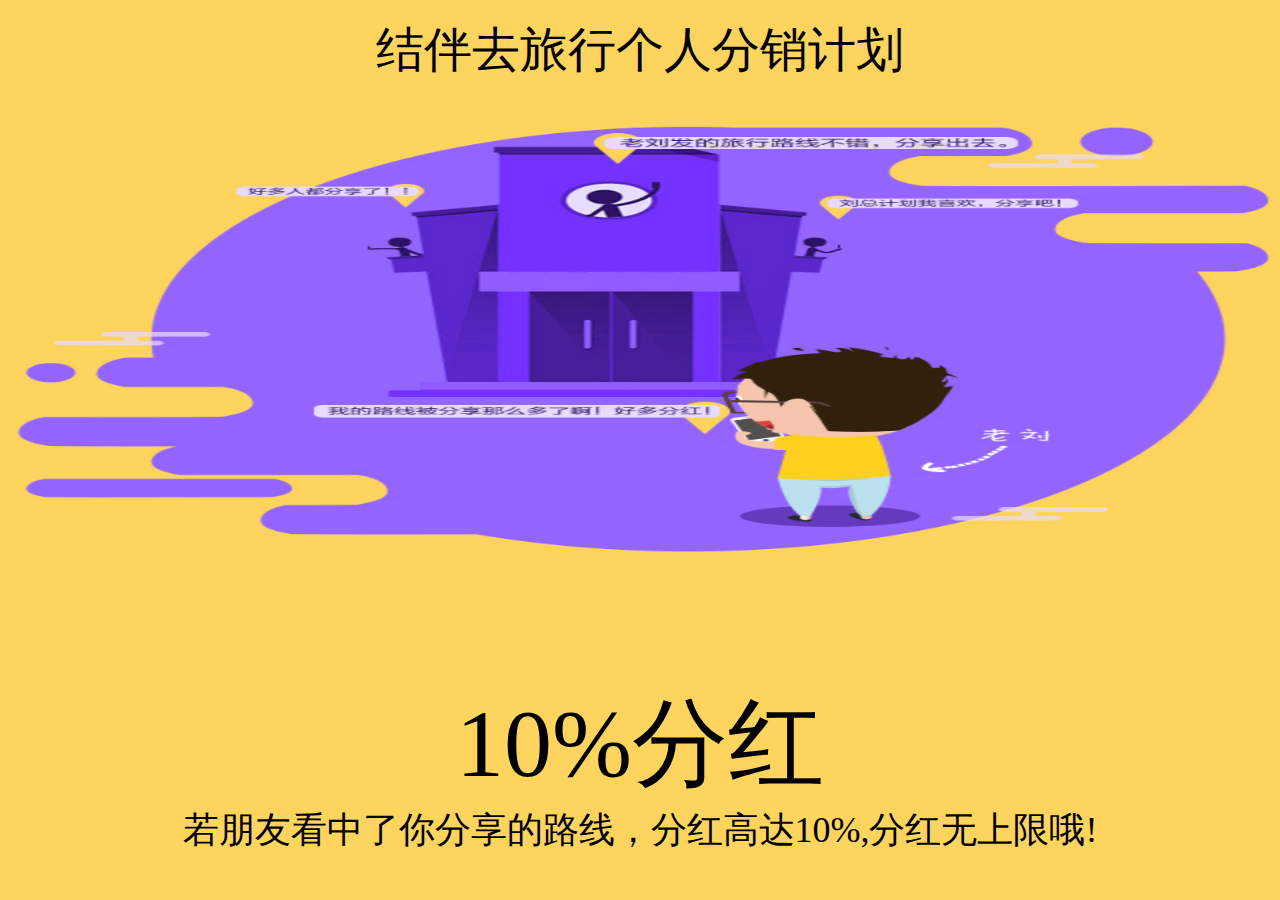
<file: works/2/index.html>
<!DOCTYPE html>
<html>
	<head>
		<meta charset="utf-8">
		<meta name="viewport" content="width=device-width, user-scalable=no, initial-scale=1.0"/>
		<meta name="apple-mobile-web-app-capable" content="yes"/>
		<meta name="apple-mobile-web-app-status-bar-style" content="black"/>
		<!--[if lt IE 9]>
		<script src="html5shiv.min.js"></script>
		<![endif]-->
		<title>引导页</title>
		<link rel="stylesheet" href="css/common.css"/>
		<link rel="stylesheet" href="css/index.css"/>
		<script src="js/zepto.min.js"></script>
		<script src="js/jquery-1.11.3.js"></script>
		<script src="js/index.js"></script>
	</head>
	<body>
	<div id="box">
		<div class="box_con">
			<div class="every box1">
				<p style="font-size:0.6rem;top:2%;">结伴去旅行个人分销计划</p>
				<img src="img/1.jpg">
				<p style="font-size:1.2rem;bottom:10%;">10%分红</p>
				<p style="font-size:0.45rem;bottom:5%">若朋友看中了你分享的路线，分红高达10%,分红无上限哦!</p>
			</div>
			<div class="every box2">
				<p style="font-size:0.6rem;top:2%;">结伴去旅行个人分销计划</p>
				<img src="img/2.jpg">
				<p style="font-size:1.2rem;bottom:10%;">一键分享 坐拥分红</p>
				<p style="font-size:0.45rem;bottom:5%">虽然不能让你成为百万富翁，但还是能让你赚真金白银的旅费！</p>
			</div>
			<div class="every box3">
				<p style="font-size:0.6rem;top:2%;">结伴去旅行个人分销计划</p>
				<img src="img/3.jpg">
				<p style="font-size:1.2rem;bottom:10%;">坐享其成</p>
				<p style="font-size:0.45rem;bottom:5%">无投入，只需在朋友圈发布路线的专属链接或二维码你就等着被吸引过来的朋友咯。</p>
			</div>
			<div class="every box4">
				<p style="font-size:0.6rem;top:2%;">结伴去旅行个人分销计划</p>
				<img src="img/4.jpg">
				<p style="font-size:1.2rem;bottom:10%;">0门槛</p>
				<p style="font-size:0.45rem;bottom:5%">旅行爱好者？骨灰级达人？旅游圈从业者？先过来看再说！</p>
			</div>
		</div>	
	</div>
	</body>
</html>
</file>
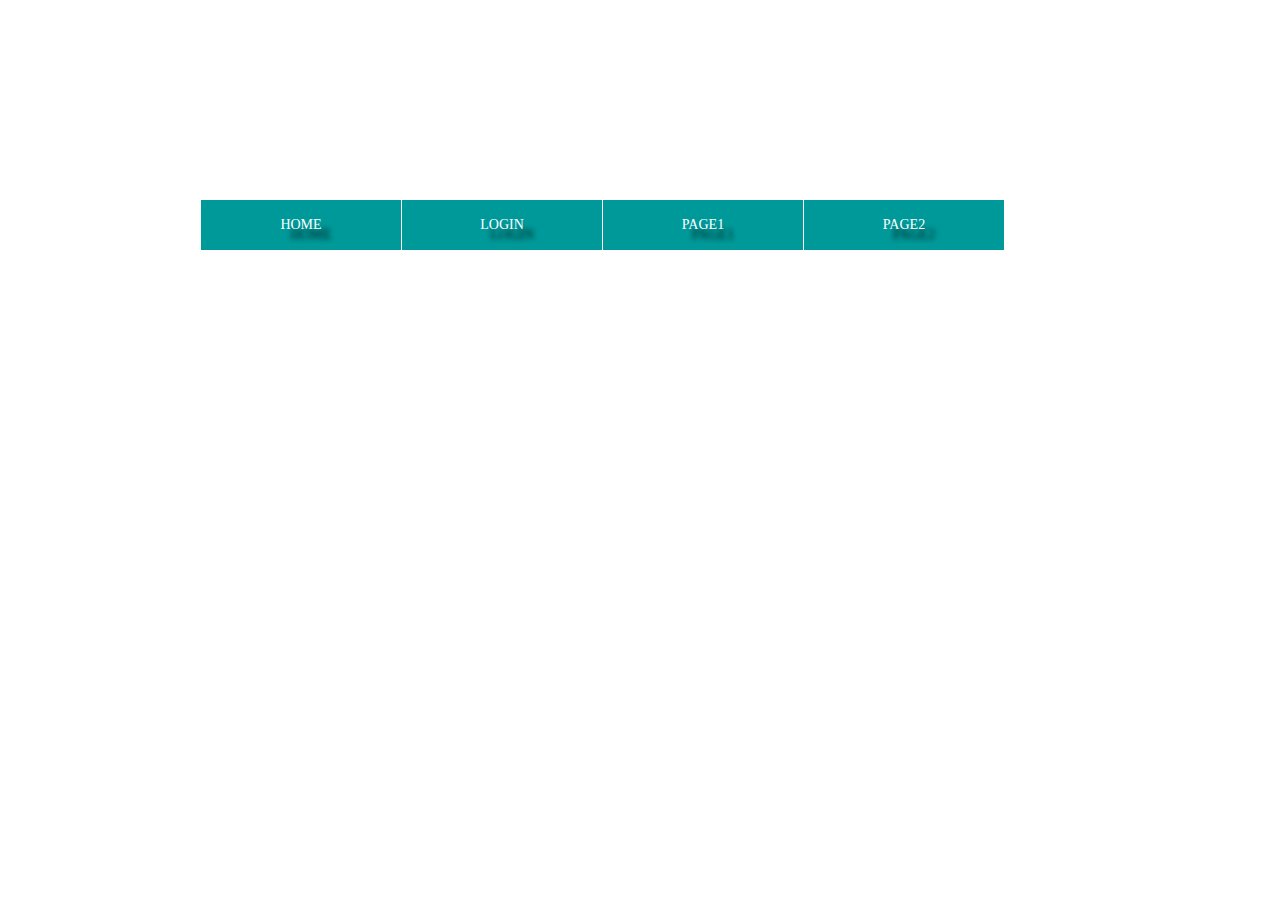
<file: works/3/index.html>
<!DOCTYPE html>
<html>
	<head>
		<meta charset="UTF-8">
		<title>导航</title>
		<script src="js/jquery.js"></script>
		<link rel="stylesheet" href="css/common.css"/>
		<style>
		ul{perspective: 800px;margin:200px 0px 0px 200px;}
		ul li{cursor:pointer;transition:all ease 1s;transform-style:preserve-3d;width:200px;height:50px;float:left;background:#009999;border-left:1px solid #fff;text-align:center;line-height:50px;color:#fff;text-shadow:10px 10px 5px rgba(0,0,0,.8);}
		ul li:hover{transform:rotateX(360deg);}
		</style>
	</head>
	<body>
	<ul>
		<li>HOME</li>
		<li>LOGIN</li>
		<li>PAGE1</li>
		<li>PAGE2</li>
	</ul>
	</body>
</html>
</file>
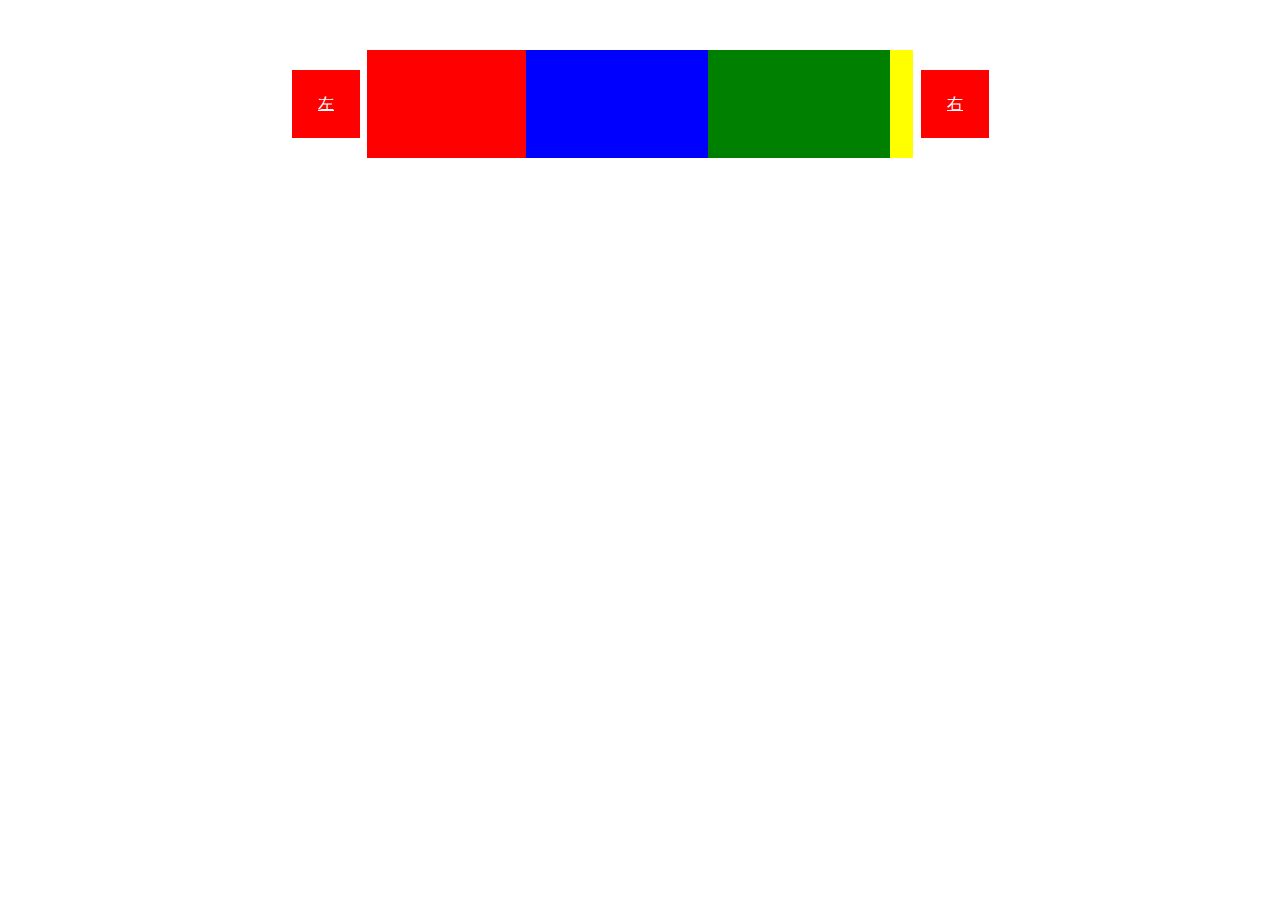
<file: works/4/index.html>
<!DOCTYPE HTML>
<html lang="en-US">
<head>
    <meta charset="UTF-8">
    <title>无缝滚动——左右</title>
    <style type="text/css">
    *{margin:0px;padding:0px;}
    ul{list-style-type:none;}
    #scroll{width:698px;height:108px;margin:50px auto 0;position:relative;overflow:hidden;}
    .btn_left{display:block;background:red;width:68px;height:68px;position:absolute;top:20px;left:1px;z-index:1;text-align:center;line-height:68px;color:#fff;}
    .btn_right{display:block;background:red;width:68px;height:68px;position:absolute;top:20px;right:0;z-index:1;text-align:center;line-height:68px;color:#fff;}
    #scroll .content{width:546px;height:108px;position:relative;overflow:hidden;margin:0 auto;}
    #scroll ul{position:absolute;}
    #scroll li{float:left;width:182px;height:108px;text-align:center;}
    #scroll li a{width:182px;height:108px;display:block;}
    #scroll li a:hover{position:relative;top:2px;}
    </style>
</head>
<body>
    <div id="scroll">
        <a href="javascript:;" class="btn_left">左</a>
        <a href="javascript:;" class="btn_right">右</a>
        <div class="content">
            <ul>
                <li><a href="#" style="background:red"></a></li>
                <li><a href="#" style="background:blue"></a></li>
                <li><a href="#" style="background:green"></a></li>
                <li><a href="#" style="background:yellow"></a></li>
            </ul>
        </div>
    </div>
</body>
</html>
<script type="text/javascript">
window.onload = function(){
    var oDiv = document.getElementById('scroll');
    var oUl = oDiv.getElementsByTagName('ul')[0];
    var aLi = oDiv.getElementsByTagName('li');
    var aBtn = oDiv.getElementsByTagName('a');
    var speed = -1;
    var timer = null;
    oUl.innerHTML += oUl.innerHTML;
    oUl.style.width = aLi[0].offsetWidth * aLi.length + 'px';
    timer = setInterval(function(){
        oUl.style.left = oUl.offsetLeft + speed + 'px';
        if(oUl.offsetLeft < - oUl.offsetWidth / 2){
            oUl.style.left = '0';
        }else if(oUl.offsetLeft > 0){
            oUl.style.left = - oUl.offsetWidth / 2 + 'px';
        }
    },30);
    aBtn[0].onclick = function(){
        speed = -1;
    };
    aBtn[1].onclick = function(){
        speed = 1;
    };
    oUl.onmouseover = function(){
        clearInterval(timer);
    };
    oUl.onmouseout = function(){
        timer = setInterval(function(){
            oUl.style.left = oUl.offsetLeft + speed + 'px';
            if(oUl.offsetLeft < -oUl.offsetWidth / 2){
                oUl.style.left = '0';
            }else if(oUl.offsetLeft > 0){
                oUl.style.left = - oUl.offsetWidth / 2 + 'px';
            }
        },30);
    };
};
</script>
</file>
<file: works/2/css/common.css>
body, ul, ol, li, p, h1, h2, h3, h4, h5, h6, form, fieldset, table, td, img, div, dl, dt, dd, input { margin: 0; padding: 0; border: 0; }
body { font-size: 14px; font-family:'微软雅黑'; background:#fff;}
ul, ol { list-style-type: none; }
select, input, img { vertical-align: middle; outline: none; }
a { text-decoration: none; outline: none; blr:expression(this.onFocus=this.blur()) }


.clearfix:after { content: ""; display: block; clear: both; }
.clearfix { zoom: 1; }
</file>
<file: works/2/css/index.css>
html{font-size:20px;}
#box{width:16rem;overflow:hidden;}
.box_con{width:16rem;}
.every{width:16rem;position:relative;}
.every p{position:absolute;width:16rem;text-align:center;}
img{width:100%;height:100%;}
</file>
<file: works/3/css/common.css>
body, ul, ol, li, p, h1, h2, h3, h4, h5, h6, form, fieldset, table, td, img, div, dl, dt, dd, input { margin: 0; padding: 0; border: 0; }
body { font-size: 14px; font-family:'微软雅黑'; background:#fff;}
ul, ol { list-style-type: none; }
select, input, img { vertical-align: middle; outline: none; }
a { text-decoration: none; outline: none; blr:expression(this.onFocus=this.blur()) }

.clearfix:after { content: ""; display: block; clear: both; }
.clearfix { zoom: 1; }
</file>
